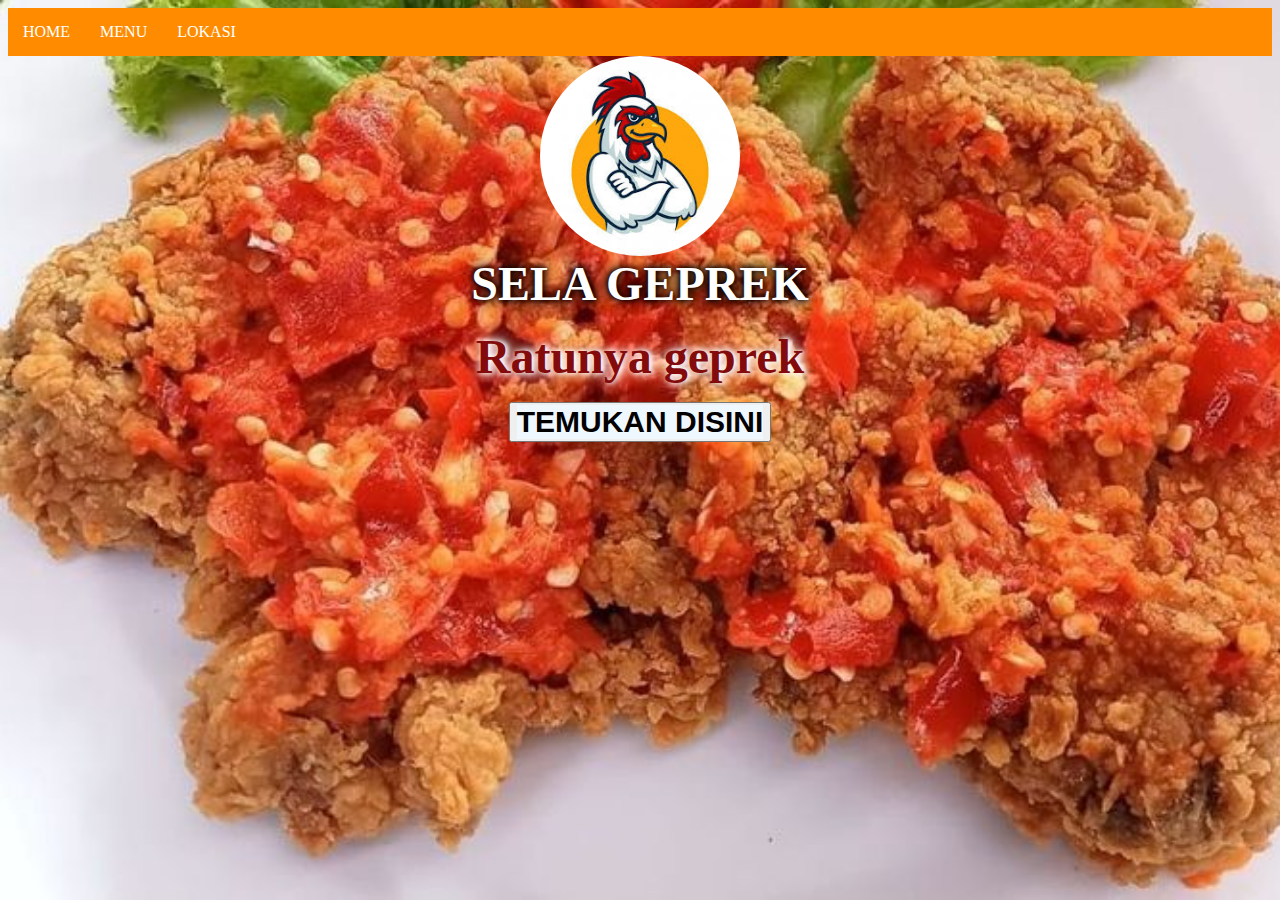
<file: index.html>
<body>
    <!DOCTYPE html>
<html lang="en">
<head>
    <meta charset="UTF-8">
    <meta name="viewport" content="width=device-width, initial-scale=1.0">
    <title>Document</title>
   <link rel="stylesheet" href="style.css">
</head>
<body>
    <nav class="navbar">
        <ul>
            <li><a href="">HOME</a></li>
            <li><a href="">MENU</a</li>
            <li><a href="">LOKASI</a></li>
        </ul>
        <style>
            img{
                height: 20%;
                width: 200px;
                border-radius: 50%;
            }
        </style>
        </head>
        <body2>
            <div class="image">
            <img src="logoayamgeprek.jpg" alt="logo">
            </div>
        <h1>SELA GEPREK</h1>
        <br>
        <h2>Ratunya geprek</h2>
        </br>
        </nav>
        </div>
        <head>
            <a href="figma1.html">
        <div style="text-align: center">
        <button class="button">
        <h3>TEMUKAN DISINI</h3>
        </form>
        </button>
    </body>
    </html>
    </head>
</br>
</body>
</html>
</file>
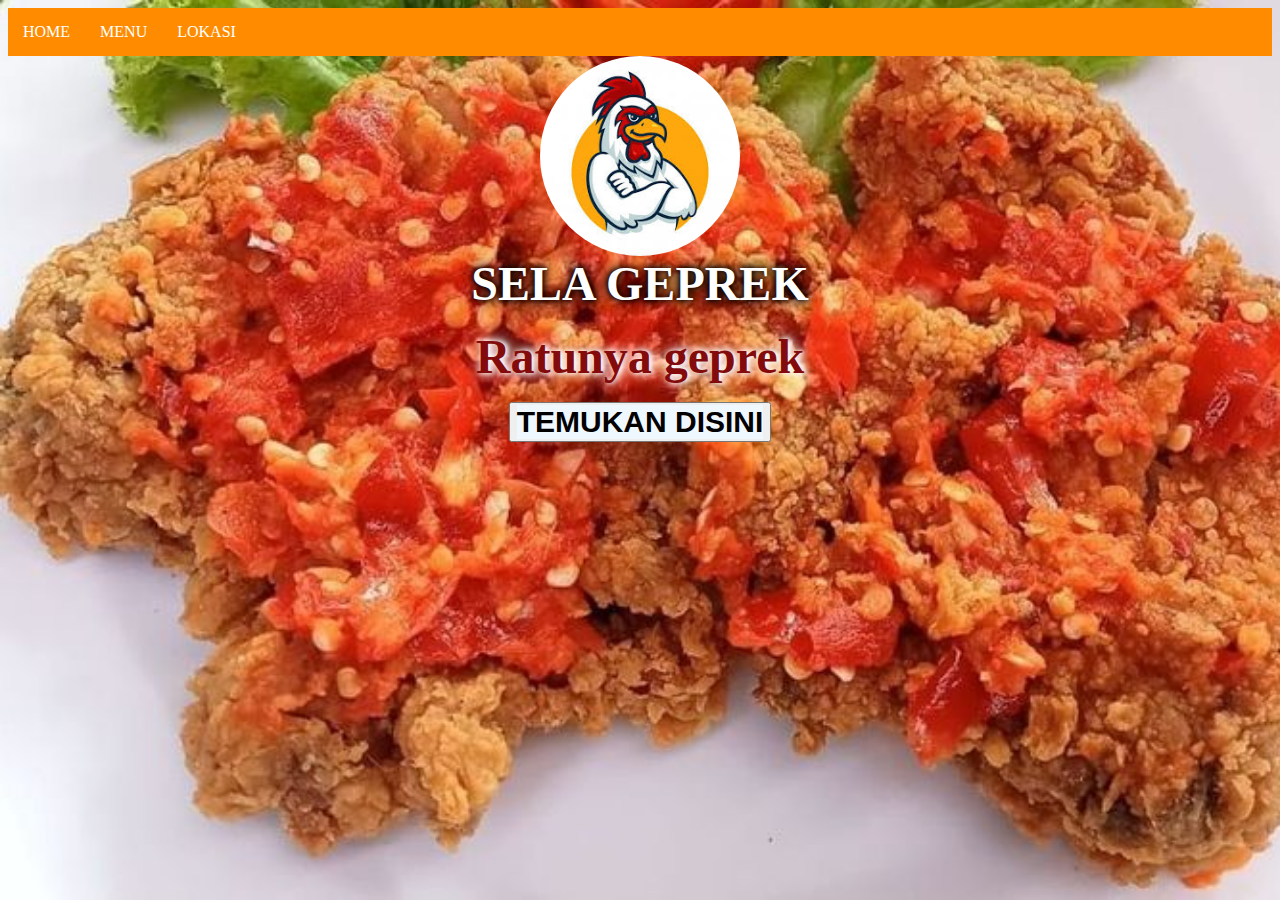
<file: figma.html>
<body>
    <!DOCTYPE html>
<html lang="en">
<head>
    <meta charset="UTF-8">
    <meta name="viewport" content="width=device-width, initial-scale=1.0">
    <title>Document</title>
   <link rel="stylesheet" href="style.css">
</head>
<body>
    <nav class="navbar">
        <ul>
            <li><a href="">HOME</a></li>
            <li><a href="">MENU</a</li>
            <li><a href="">LOKASI</a></li>
        </ul>
        <style>
            img{
                height: 20%;
                width: 200px;
                border-radius: 50%;
            }
        </style>
        </head>
        <body2>
            <div class="image">
            <img src="logoayamgeprek.jpg" alt="logo">
            </div>
        <h1>SELA GEPREK</h1>
        <br>
        <h2>Ratunya geprek</h2>
        </br>
        </nav>
        </div>
        <head>
            <a href="figma1.html">
        <div style="text-align: center">
        <button class="button">
        <h3>TEMUKAN DISINI</h3>
        </form>
        </button>
    </body>
    </html>
    </head>
</br>
</body>
</html>
</file>
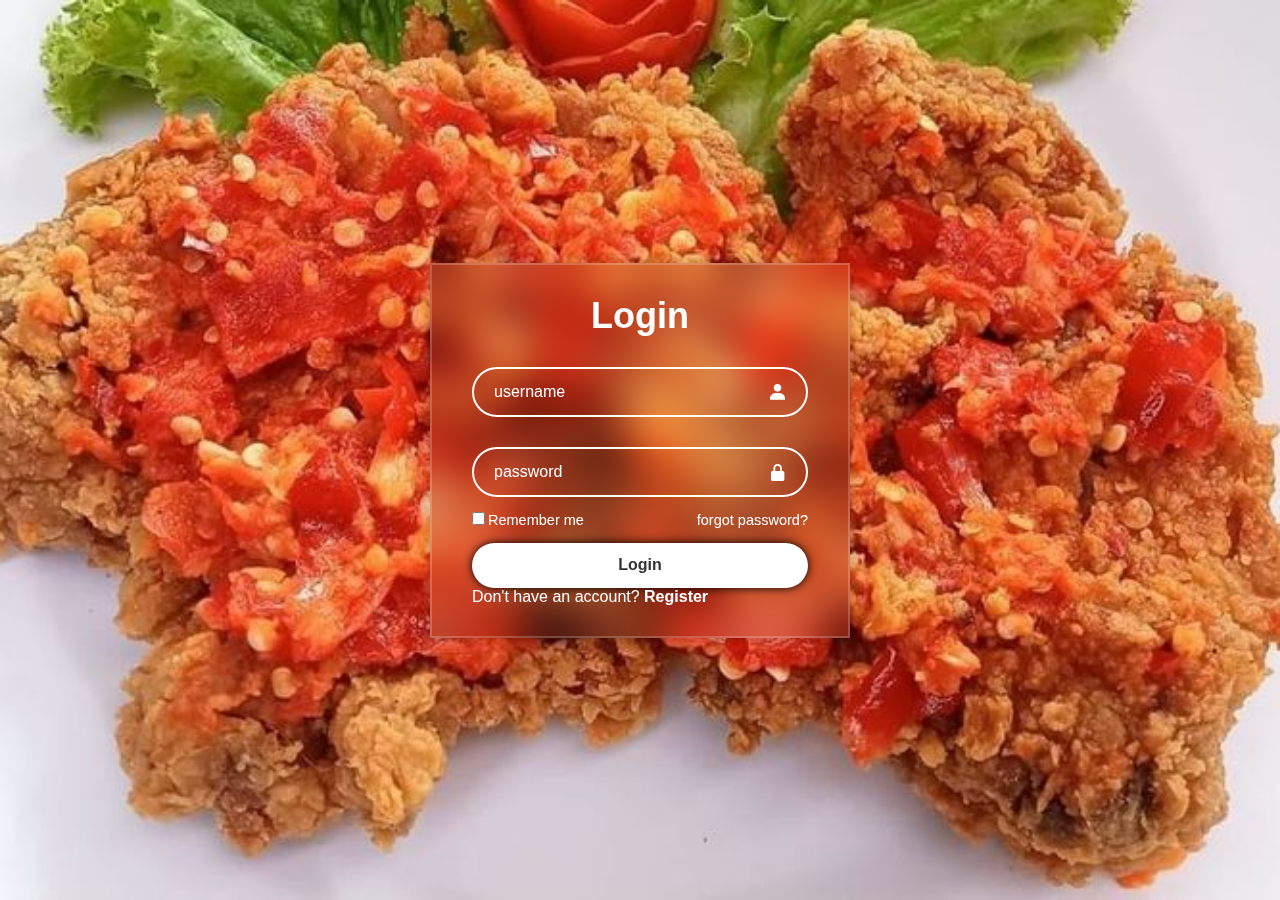
<file: figma1.html>
<!DOCTYPE html>
<html lang="en">
<head>
    <meta charset="UTF-8">
    <meta name="viewport" content="width=device-width, initial-scale=1.0">
    <title>Login From in HTML and css | codehal</title>
    <link rel="stylesheet" href="style1.css">
    <link href='https://unpkg.com/boxicons@2.1.4/css/boxicons.min.css' rel='stylesheet'>
</head>

<body>
  
  <div class="weapper">
    <form action="figma2.html">
      <h1>Login</h1>
      <div class="input-box">
        <input type="text" placeholder="username" required>
        <i class='bx bxs-user'></i>
      </div>
      <div class="input-box">
        <input type="password" placeholder="password" required>
        <i class='bx bxs-lock-alt'></i>
      </div>

      <div class="remember-forgot">
        <label><input type="checkbox">Remember me</label>
        <a href="#">forgot password?</a>
      </div>

      <a href="">
        <button type="submit" class="btn">Login</button>
      </a>

      <div class="register-link">
        <p>Don't have an account? <a href="#">Register</a></p>
      </div>
    </form>
  </div>
</file>
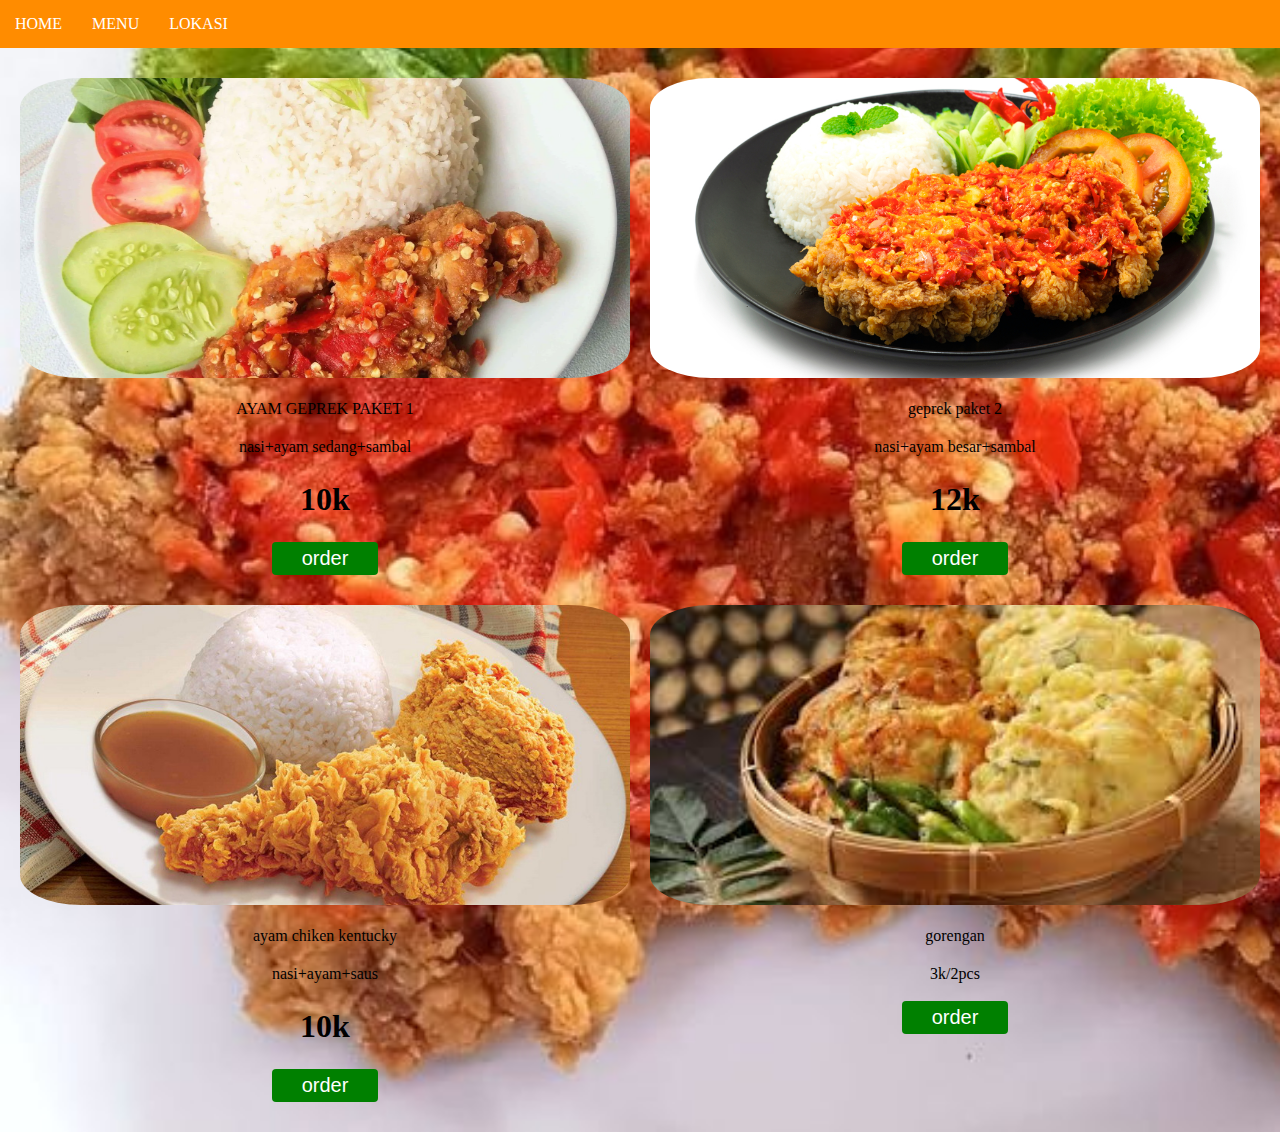
<file: figma2.html>
<!DOCTYPE html>
<html lang="en">
<head>
    <meta charset="UTF-8">
    <meta name="viewport" content="width=device-width, initial-scale=1.0">
    <title>Document</title>
    <link rel="stylesheet" href="style2.css">
</head>
<body>
    <nav class="navbar">
        <ul>
            <li><a href="">HOME</a></li>
            <li><a href="">MENU</a></li>
            <li><a href="">LOKASI</a></li>
    </ul>
    <style>
        img{
            height: 80px;
            width: 90px;
            border-radius: 50%;
        }
        </style>
   <section class="items">
    <div class="item">
        <form action="figma3.html">
        <img src="ayam1.jpeg">
        <p>AYAM GEPREK PAKET 1</p>
        <p>nasi+ayam sedang+sambal</p>
        <h1>10k</h1>
        <button>order</button>
    </div>
    <div class="item">
        <form action="figma3.html">
        <img src="ayam2.jpeg">
        <p>geprek paket 2</p>
        <p>nasi+ayam besar+sambal</p>
        <h1>12k</h1>
        <button>order</button>
    </div>
    <div class="item">
        <form action="figma3.html">
        <img src="ayam3.jpeg">
        <p>ayam chiken kentucky</p>
        <p>nasi+ayam+saus</p>
        <h1>10k</h1>
        <button>order</button>
        </div>
        <div class="item">
            <form action="figma3.html">
            <img src="gorengan.jpeg">
            <p>gorengan</p>
            <p>3k/2pcs</p>
            <button>order</button>
        </div>
   </section>
</file>
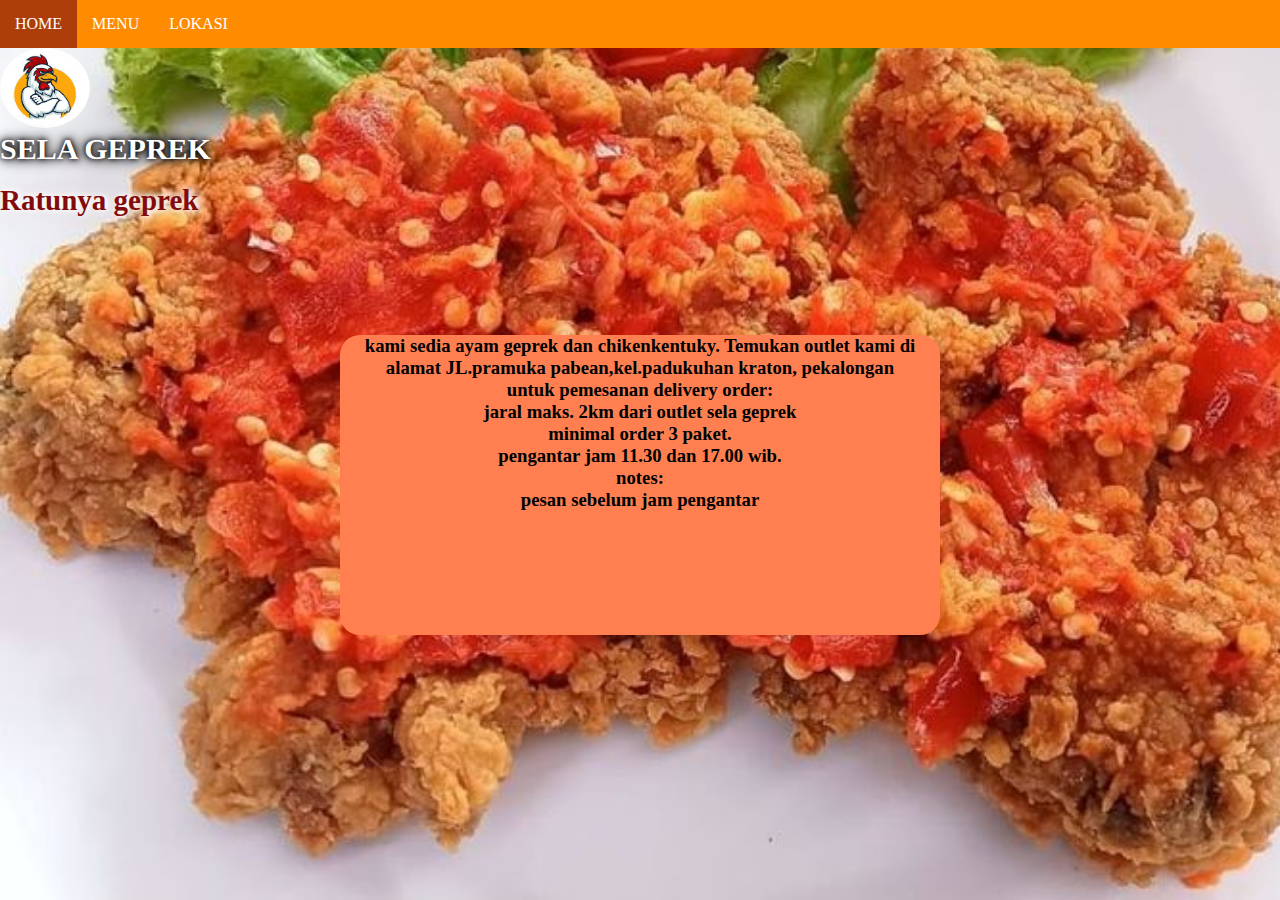
<file: figma3.html>
<!DOCTYPE html>
<html lang="en">
<head>
    <meta charset="UTF-8">
    <meta name="viewport" content="width=device-width, initial-scale=1.0">
    <title>akhiran figma</title>
    <link rel="stylesheet" href="style3.css">
</head>
<body>
    <nav class="navbar">
        <ul>
            <li><a href="">HOME</a></li>
            <li><a href="">MENU</a></li>
            <li><a href="">LOKASI</a></li>
    </ul>
        <style>
            img{
                height: 80px;
                width: 90px;
                border-radius: 50%;
            }
        </style>
           <img src="logoayamgeprek.jpg" class="rounded-circle" alt="ayam">
           <h1>SELA GEPREK</h1>
           <br>
           <h2>Ratunya geprek</h2>
           </br>
        </body>
        <div class="kotak">
        <div style="text-align: center">
        <h3>
          kami sedia ayam geprek dan chikenkentuky. Temukan outlet kami di alamat JL.pramuka pabean,kel.padukuhan kraton, pekalongan<br>
         untuk pemesanan delivery order:<br>
        jaral maks. 2km dari outlet sela geprek<br>
         minimal order 3 paket.<br>
         pengantar jam 11.30 dan 17.00 wib.<br>
         notes:<br>
         pesan sebelum jam pengantar<br>
        </h3>
    </body>
    </html>
    </head>
    <body>
        <br>
    </body>
</br>
</file>
<file: style.css>
body {
    background-image: url('ayam.jpg');
    background-repeat: no-repeat;
    background-attachment: fixed;  
    background-size: cover;
  }
  main{
    margin: 20px;
  }
  .navbar ul{
    list-style-type: none;
    background-color: darkorange;
    padding: 0px;
    margin: 0px;
    overflow: hidden;
  }
  .navbar a{
    color: white;
    text-decoration: none;
    padding: 15px;
    display: block;
    text-align: center;
  }
  .navbar a:hover{
    background-color:rgb(173, 62, 10);
  }
  .navbar li{
    float: left;
  }
  .kotak{
    height: 800px;
    width: 800px;
    background-color: coral;
    margin: 100px auto;
  }
  .image {
    margin: 0;
  display: flex;
    justify-content: center;
    align-items: center;
  
  }
  h1{
    margin: 0;
  display: flex;
    justify-content: center;
    align-items: center;
    font-size: 48px;
    font-weight: bold;
    color: white;
    text-shadow: 
        0px 0px 5px black,  /* Shadow putih lebih lembut */
        0px 0px 10px black, /* Shadow putih yang lebih besar */
        0px 0px 15px rgb(10, 1, 1); /* Shadow putih paling besar untuk efek lebih kuat */
  }
  h2{
    margin: 0;
  display: flex;
    justify-content: center;
    align-items: center;
    font-size: 48px;
    font-weight: bold;
    color: rgb(131, 11, 11);
    text-shadow: 
        2px 0px 5px white,  /* Shadow putih lebih lembut */
        2px 0px 10px white, /* Shadow putih yang lebih besar */
        2px 0px 15px rgb(245, 230, 230); /* Shadow putih paling besar untuk efek lebih kuat */
  }
   h3{
    margin: 0;
    display: flex;
      justify-content: center;
      text-align: center;
      font-size: 30px;
      font-weight: bold;
      color: rgb(0, 0, 0);
      background-color: aliceblue;
      text-shadow: 
   }
</file>
<file: style1.css>
* {
    margin:0;
    padding: 0;
    box-sizing: border-box;
    font-family:"Poppins" , sans-serif;
}

body {
    display: flex;
    justify-content: center;
    align-items: center;
    min-height: 100vh;
    background: url(ayam.jpg) no-repeat;
    background-size: cover;
    background-position: center;
}

.weapper {
    width: 420px;
    background:transparent;
    border: 2px solid rgba(255, 255, 255, 0.2);
    backdrop-filter: blur(20px);
    box-shadow: 0 0 10px rgba(0, 0, 0, .2);
    color: #fff;
    border-radius: 10;
    padding: 30px 40px;
}

.weapper h1 {
    font-size: 36px;
    text-align: center;
}

.weapper .input-box {
    position: relative;
    width: 100%;
    height: 50px;
    margin: 30px 0;
}

.input-box input {
    width: 100%;
    height: 100%;
    background: transparent;
    border: none;
    outline: none;
    border: 2px solid rgba(255,255,255,2);
    border-radius: 40px;
    font-size: 16px;
    color: #fff;
    padding: 20px 25px 20px 20px;
}

.input-box input::placeholder {
    color: #fff;
}

.input-box i {
    position: absolute;
    right: 20px;
    top: 50%;
    transform: translateY(-50%);
    font-size: 20px;
}

.weapper .remember-forgot {
    display: flex;
    justify-content: space-between;
    font-size: 14.5px;
    margin: -15px 0 15px;
}

.remember-forgot label input {
    accent-color: #fff;
    margin-right: 3px;
}

.remember-forgot a {
    color: #fff;
    text-decoration: none;
}

.remember-forgot a:hover {
    text-decoration: underline;
}

.weapper .btn {
    width: 100%;
    height: 45px;
    background: #fff;
    border: none;
    outline: none;
    border-radius: 40px;
    box-shadow: 0 0 10px rgba(0,0,0,1);
    cursor: pointer;
    font-size: 16px;
    color: #333;
    font-weight: 600;
}

.weapper.register-link {
    font-size: 14.5px;
    text-align: center;
   margin: 20px 0 15px;
}

.register-link p a {
    color: #fff;
    text-decoration: none;
    font-weight: 600;
}

.register-link p a:haver {
    text-decoration: underline;
}
</file>
<file: style2.css>
body{
    margin: 0px;
    background-repeat: no-repeat;
    background-attachment: fixed;
    background: url(ayam.jpg) no-repeat;
    background-size: cover;
}
main{
    margin: 20px;
}
.navbar ul{
    list-style-type: none;
    background-color: darkorange;
    padding: 0px;
    margin: 0px;
    overflow: hidden;
}

.navbar a{
    color: white;
    text-decoration: none;
    padding: 15px;
    display: block;
    text-align: center;
}
.navbar a:hover{
    background-color:darkorange;
}

.navbar li{
    float: left;
}

.kotak{
    height: 800px;
    width: 800px;
    background-color: coral;
    margin: 100px auto;

}
.img{
    border-radius:               .375rem;
    position: relative;
}
  .items{
    display: grid;
    grid-template-columns: repeat(2,1fr);
    padding: 30px 20px;
    grid-column-gap:20px;
    grid-row-gap: 30px;
  }
  .item img{
     width: 100%;
     height: 300px;
     object-fit: cover;
     cursor: pointer;
     transition: 0.2s ease;
     border-radius: 10%;
  }
  .item img:hover{
transform: scale(1.04);
  
  }
  .item p{
     padding: 2px;
     text-align: center;
  }
  .item h1{
        padding: 2px;
        text-align: center;
  }
  .item button{
    padding: 5px 30px;
    border: none;
    outline: none;
    background-color: green;
    color: white;
    cursor: pointer;
    border-radius: 4px;
    font-size: 20px;
    display: block;
    margin: 0 auto;
  }
  .item button:hover{
    transform: scale(1.04);
  }
  @media  screen and (max-width: 1000px) {
    .items{
        grid-template-columns: repeat(2, 1fr);
    }
  }
  @media  screen and (max-width: 768px) {
    .items{
        grid-template-columns: repeat(1, 1fr);
    }
  }
</file>
<file: style3.css>
body {
    margin: 0px;
    background-image: url('ayam.jpg');
    background-repeat: no-repeat;
    background-attachment: fixed;  
    background-size: cover;
}
main{
    margin: 20px;
}
.navbar ul{
    list-style-type: none;
    background-color: darkorange;
    width: 100%;
    padding: 0px;
    margin: 0px;
    overflow: hidden;
}
.kotak {
    width: 1000px;
    height: 100px;
    border: 5px solid rgb(darkorange);
    margin: auto;
    border-radius: 20px;
    background-color: rgb(255, 208, 0);
}
.navbar a{
    color: white;
    text-decoration: none;
    padding: 15px;
    display: block;
    text-align: center;
}
.navbar a:hover{
    background-color:rgb(173, 62, 10);
}
.navbar li{
    float: left;
}
.kotak{
    height: 300px;
    width: 600px;
    background-color: coral;
    margin: 100px auto;

}
.img{
    border-radius:               .375rem;
    position: relative;
}
h1{
    margin: 0;
    display: flex;
    justify-content: left;
    align-items: left;
    font-size: 30px;
    font-weight: bold;
    color: white;
    text-shadow: 
        0px 0px 5px black,  /* Shadow putih lebih lembut */
        0px 0px 10px black, /* Shadow putih yang lebih besar */
        0px 0px 15px rgb(10, 1, 1); /* Shadow putih paling besar untuk efek lebih kuat */
  }
  h2{
    margin: 0;
    display: flex;
    justify-content: left;
    align-items: left;
    font-size: 29px;
    font-weight: bold;
    color: rgb(131, 11, 11);
    text-shadow: 
        2px 0px 5px white,  /* Shadow putih lebih lembut */
        2px 0px 10px white, /* Shadow putih yang lebih besar */
        2px 0px 15px rgb(245, 230, 230); /* Shadow putih paling besar untuk efek lebih kuat */
  }
.h3{
    font-size: 60px;
}
</file>
